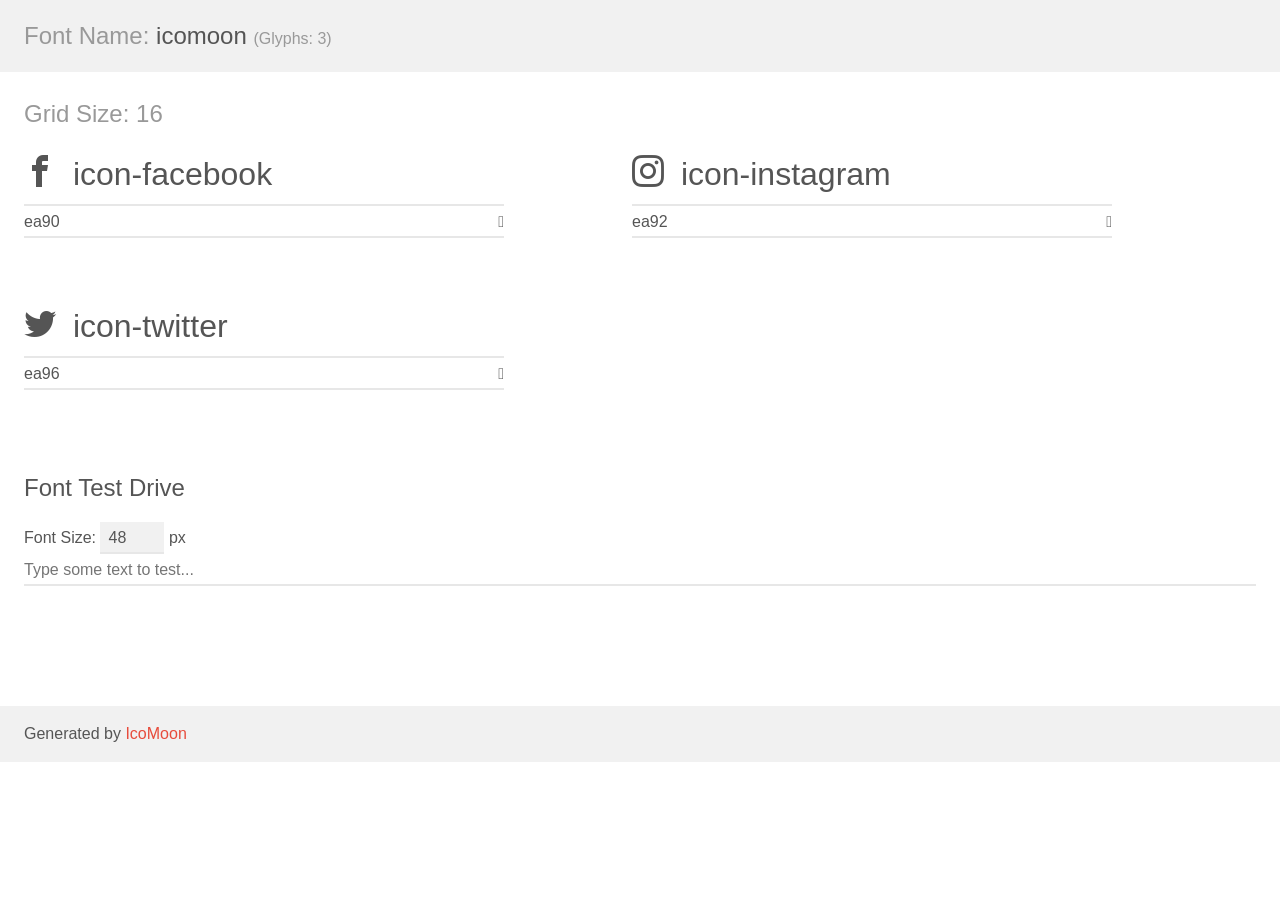
<file: assets/font/demo.html>
<!doctype html>
<html>
<head>
    <meta charset="utf-8">
    <title>IcoMoon Demo</title>
    <meta name="description" content="An Icon Font Generated By IcoMoon.io">
    <meta name="viewport" content="width=device-width, initial-scale=1">
    <link rel="stylesheet" href="demo-files/demo.css">
    <link rel="stylesheet" href="style.css"></head>
<body>
    <div class="bgc1 clearfix">
        <h1 class="mhmm mvm"><span class="fgc1">Font Name:</span> icomoon <small class="fgc1">(Glyphs:&nbsp;3)</small></h1>
    </div>
    <div class="clearfix mhl ptl">
        <h1 class="mvm mtn fgc1">Grid Size: 16</h1>
        <div class="glyph fs1">
            <div class="clearfix bshadow0 pbs">
                <span class="icon-facebook"></span>
                <span class="mls"> icon-facebook</span>
            </div>
            <fieldset class="fs0 size1of1 clearfix hidden-false">
                <input type="text" readonly value="ea90" class="unit size1of2" />
                <input type="text" maxlength="1" readonly value="&#xea90;" class="unitRight size1of2 talign-right" />
            </fieldset>
            <div class="fs0 bshadow0 clearfix hidden-true">
                <span class="unit pvs fgc1">liga: </span>
                <input type="text" readonly value="facebook, brand10" class="liga unitRight" />
            </div>
        </div>
        <div class="glyph fs1">
            <div class="clearfix bshadow0 pbs">
                <span class="icon-instagram"></span>
                <span class="mls"> icon-instagram</span>
            </div>
            <fieldset class="fs0 size1of1 clearfix hidden-false">
                <input type="text" readonly value="ea92" class="unit size1of2" />
                <input type="text" maxlength="1" readonly value="&#xea92;" class="unitRight size1of2 talign-right" />
            </fieldset>
            <div class="fs0 bshadow0 clearfix hidden-true">
                <span class="unit pvs fgc1">liga: </span>
                <input type="text" readonly value="instagram, brand12" class="liga unitRight" />
            </div>
        </div>
        <div class="glyph fs1">
            <div class="clearfix bshadow0 pbs">
                <span class="icon-twitter"></span>
                <span class="mls"> icon-twitter</span>
            </div>
            <fieldset class="fs0 size1of1 clearfix hidden-false">
                <input type="text" readonly value="ea96" class="unit size1of2" />
                <input type="text" maxlength="1" readonly value="&#xea96;" class="unitRight size1of2 talign-right" />
            </fieldset>
            <div class="fs0 bshadow0 clearfix hidden-true">
                <span class="unit pvs fgc1">liga: </span>
                <input type="text" readonly value="twitter, brand16" class="liga unitRight" />
            </div>
        </div>
    </div>

    <!--[if gt IE 8]><!-->
    <div class="mhl clearfix mbl">
        <h1>Font Test Drive</h1>
        <label>
            Font Size: <input id="fontSize" type="number" class="textbox0 mbm"
            min="8" value="48" />
            px
        </label>
        <input id="testText" type="text" class="phl size1of1 mvl"
        placeholder="Type some text to test..." value=""/>
        <div id="testDrive" class="icon-" style="font-family: icomoon">&nbsp;
        </div>
    </div>
    <!--<![endif]-->
    <div class="bgc1 clearfix">
        <p class="mhl">Generated by <a href="https://icomoon.io/app">IcoMoon</a></p>
    </div>

    <script src="demo-files/demo.js"></script>
</body>
</html>
</file>
<file: assets/font/demo-files/demo.css>
body {
  padding: 0;
  margin: 0;
  font-family: sans-serif;
  font-size: 1em;
  line-height: 1.5;
  color: #555;
  background: #fff;
}
h1 {
  font-size: 1.5em;
  font-weight: normal;
}
small {
  font-size: .66666667em;
}
a {
  color: #e74c3c;
  text-decoration: none;
}
a:hover, a:focus {
  box-shadow: 0 1px #e74c3c;
}
.bshadow0, input {
  box-shadow: inset 0 -2px #e7e7e7;
}
input:hover {
  box-shadow: inset 0 -2px #ccc;
}
input, fieldset {
  font-family: sans-serif;
  font-size: 1em;
  margin: 0;
  padding: 0;
  border: 0;
}
input {
  color: inherit;
  line-height: 1.5;
  height: 1.5em;
  padding: .25em 0;
}
input:focus {
  outline: none;
  box-shadow: inset 0 -2px #449fdb;
}
.glyph {
  font-size: 16px;
  width: 15em;
  padding-bottom: 1em;
  margin-right: 4em;
  margin-bottom: 1em;
  float: left;
  overflow: hidden;
}
.liga {
  width: 80%;
  width: calc(100% - 2.5em);
}
.talign-right {
  text-align: right;
}
.talign-center {
  text-align: center;
}
.bgc1 {
  background: #f1f1f1;
}
.fgc1 {
  color: #999;
}
.fgc0 {
  color: #000;
}
p {
  margin-top: 1em;
  margin-bottom: 1em;
}
.mvm {
  margin-top: .75em;
  margin-bottom: .75em;
}
.mtn {
  margin-top: 0;
}
.mtl, .mal {
  margin-top: 1.5em;
}
.mbl, .mal {
  margin-bottom: 1.5em;
}
.mal, .mhl {
  margin-left: 1.5em;
  margin-right: 1.5em;
}
.mhmm {
  margin-left: 1em;
  margin-right: 1em;
}
.mls {
  margin-left: .25em;
}
.ptl {
  padding-top: 1.5em;
}
.pbs, .pvs {
  padding-bottom: .25em;
}
.pvs, .pts {
  padding-top: .25em;
}
.unit {
  float: left;
}
.unitRight {
  float: right;
}
.size1of2 {
  width: 50%;
}
.size1of1 {
  width: 100%;
}
.clearfix:before, .clearfix:after {
  content: " ";
  display: table;
}
.clearfix:after {
  clear: both;
}
.hidden-true {
  display: none;
}
.textbox0 {
  width: 3em;
  background: #f1f1f1;
  padding: .25em .5em;
  line-height: 1.5;
  height: 1.5em;
}
#testDrive {
  display: block;
  padding-top: 24px;
  line-height: 1.5;
}
.fs0 {
  font-size: 16px;
}
.fs1 {
  font-size: 32px;
}
</file>
<file: assets/font/style.css>
@font-face {
  font-family: 'icomoon';
  src:  url('fonts/icomoon.eot?ldv3s6');
  src:  url('fonts/icomoon.eot?ldv3s6#iefix') format('embedded-opentype'),
    url('fonts/icomoon.ttf?ldv3s6') format('truetype'),
    url('fonts/icomoon.woff?ldv3s6') format('woff'),
    url('fonts/icomoon.svg?ldv3s6#icomoon') format('svg');
  font-weight: normal;
  font-style: normal;
  font-display: block;
}

[class^="icon-"], [class*=" icon-"] {
  /* use !important to prevent issues with browser extensions that change fonts */
  font-family: 'icomoon' !important;
  font-style: normal;
  font-weight: normal;
  font-variant: normal;
  text-transform: none;
  line-height: 1;

  /* Better Font Rendering =========== */
  -webkit-font-smoothing: antialiased;
  -moz-osx-font-smoothing: grayscale;
}

.icon-facebook:before {
  content: "\ea90";
}
.icon-instagram:before {
  content: "\ea92";
}
.icon-twitter:before {
  content: "\ea96";
}
</file>
